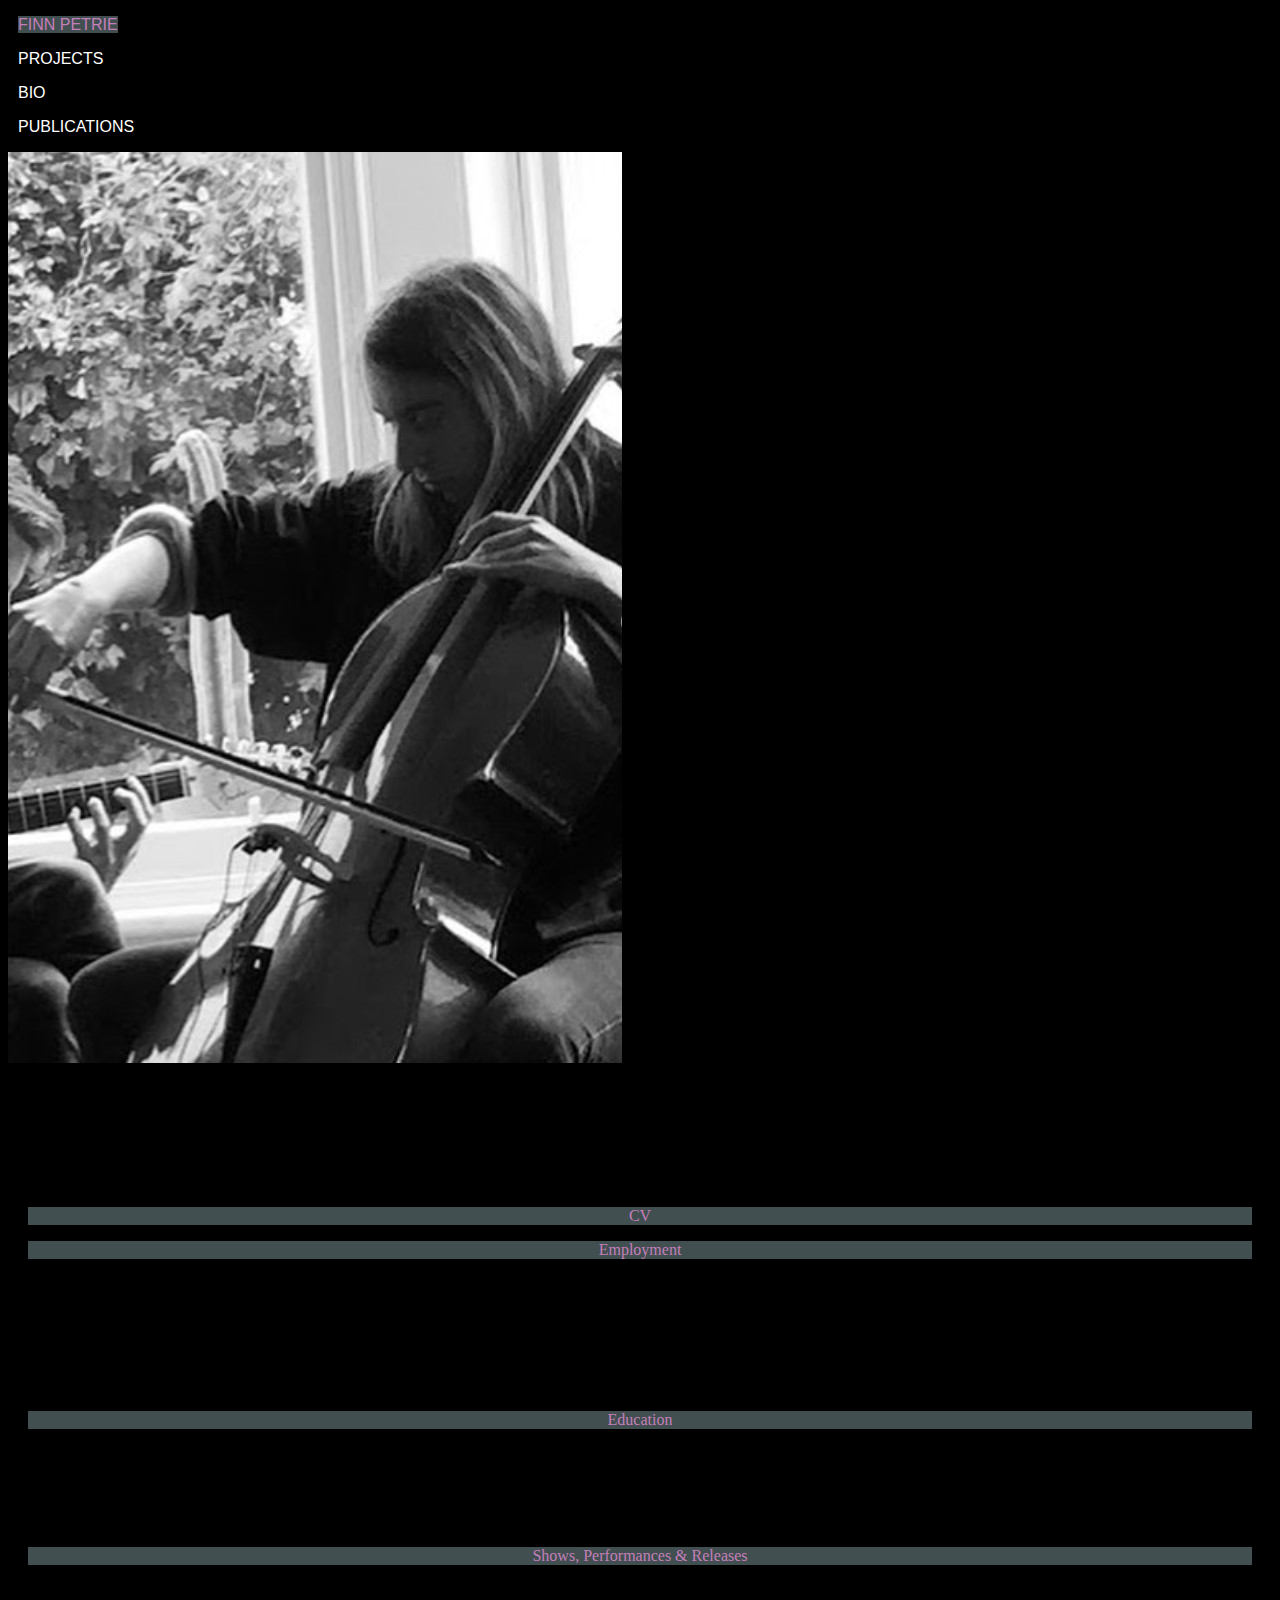
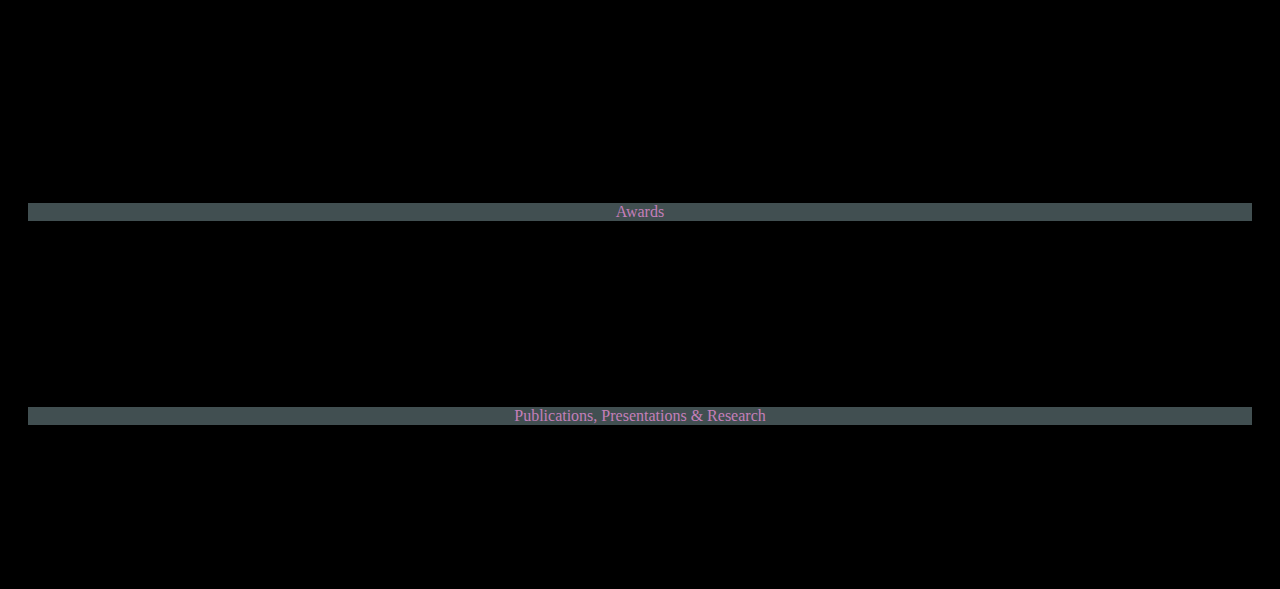
<file: bio.html>
<!DOCTYPE html>
<html lang="en">
<head>
    <meta charset="UTF-8">
    <meta http-equiv="X-UA-Compatible" content="IE=edge">
    <meta name="viewport" content="width=device-width, initial-scale=1.0">
    <link href="https://cdn.jsdelivr.net/npm/bootstrap@5.0.0-beta3/dist/css/bootstrap.min.css" rel="stylesheet" integrity="sha384-eOJMYsd53ii+scO/bJGFsiCZc+5NDVN2yr8+0RDqr0Ql0h+rP48ckxlpbzKgwra6" crossorigin="anonymous">
  <link rel="stylesheet" href="Style/Links.css">
  <link rel="stylesheet" href="Style/Bio.css">
    <title>Biography</title>
</head>
<body style= " background-color: black;">
    
  <body style= "background-color: black;">
    <div class ="links-container" style="z-index: 2; position: relative;">
      <a href = "index.html" style="color:rgb(196, 127, 186);"><p><span style= "background-color:rgba(194, 234, 241, 0.336);">FINN PETRIE</span></p></a>
      <a href = "projects.html"><p> <span class="span-link">PROJECTS</span></p></a>
      <a href = "bio.html"><p><span class = "span-link">BIO</span></p></a>
      <a href = "publications.html"><p><span class = "span-link">PUBLICATIONS</span></p></a>
  
    </div>
        
      <div class="container text-wrap" >
        <div class="row row-cols-2">
          <div class="col">
            <img src="/Images/cello_son.jpg" class="img-thumbnail" style = "background: black; border: none;"alt = "">

          </div>
          <div class="col">
            <p class = "text-light">Finn Petrie is an interdisciplinary artist and game developer based in Ōtepoti/Dunedin. He holds a B.Sc (Hons) First Class in Computer Science and Mathematics from the University of Otago, and a Masters of Visual Arts from the Dunedin School of Art. His practice 
              and technological works draw from research into post-human theory, computer science, biology, and mathematics, as well as the surrounding social relations of these fields. In this way he is concerned with ways of making with the more-than-human world, bringing closer those who are ontologically distant through the use of modern and emerging technologies. This is all in speculation of what a responsible use of technlogy might be while searching for new ways of worlding.
            </p>
          </div>
        </div>

        <div class = "CV">
        <p class = "fs-1 text title">CV</p>
         <p class = "fs-4 text title"> Employment </p>
<p class = "text-light">Game Developer, 2021 - Current, Retipora Studios.</p>
<p class = "text-light">Software Engineer, 2021 - Current, Animation Research
Ltd.</p>
<p class = "text-light">Research Fellow, 2021, University of Otago, Music
Department.</p>
<p class = "text-light">Research Assistant, 2019-2020, University of Otago,
Computer Science and Information Science Departments.</p>
<p class ="fs-4 text title">Education</p>
<p class = "text-light">Master of Visual Arts, Dunedin School of Art, 2021.</p>
<p class = "text-light">B.Sc Honours (First Class), Computer Science &
Mathematics, University of Otago, 2020. </p>
<p class = "text-light">B.A, Music & English, University of Otago, 2016</p>
<p class = 'fs-4 text title'>Shows, Performances & Releases</p>
<p class="text-break text-light">Retipora (A Network of Pores), Ada Symposium, 2021-
https://adanetnznew.gatsbyjs.io/events/symposia/retipora-a-network-of-pores/</p>
<p class = "text-light">Houses for Plants by Plants, Ōtepoti, 2021 - Ongoing.</p>
<p class = "text-light">Live Perfomance - Sine Rave, Dunedin Fringe Festival, 2021.</p>
<p class="text-break text-light">Album - Maryland, ‘Other Rooms’, 2019.
- https://marylandsketches.bandcamp.com/album/other-rooms-2 </p>
<p class = "text-light">Music - ‘1954’, David Green’s Exhibition, Dunedin Dream Brokerage, 2017.
- https://vimeo.com/263103458</p>

<p class="text-break text-light">Music - ID Fashion Week Railroad Show, Otago Polytechnic Honours Grad, 2017.
- https://www.facebook.com/403114916490315/videos/939399009528567
- https://www.facebook.com/403114916490315/videos/939401599528308</p>
<p class ="fs-4 text title">Awards</p>
<p class = "text-light">$33,000 Kickstart Grant (toward making a video game), CODE (Centre of Digital Excellence), 2021. </p>
<p class = "text-light">Highly Commended Paper, Australasian Association of Digital Humanities, 2021. </p>
<p class = "text-light">Ph.D Scholarship, University of Otago, 2021.</p>
<p class = "text-light">Council Commendation for Exceptional Performance, University of Otago, 2020. </p>
<p class = "text-light">Summer Research Scholarship(s) x3, University of Otago, 2018-2020.</p>
<p class ="fs-4 text title">Publications, Presentations & Research</p>
<p class = "text-light">
  Technology, Art, and Science at Play in the Neganthropocene - Panel Discussion. (In order of Presentations) Lonie, B., Green, D., Petrie, F., 2021, Australasian Association of Digital Humanities Conference. https://www.youtube.com/watch?v=39sA3mbv0c4</p>
<p class = "text-light">Real Time Ray-Tracing of Analytic and Implicit Surfaces, Petrie, F., Mills, S., 2020
https://ieeexplore.ieee.org/document/9290653 </p>
<p class = "text-light">Stitching Partial 3D Models With an Application to Modeling Stone Flakes, Petrie,
F., Mills, S., Bennani, H., Walter, R., & Greig, K., 2019
https://ieeexplore.ieee.org/document/8961032
        </p>
      </div>
    </div>

      <script src="https://cdn.jsdelivr.net/npm/bootstrap@5.0.2/dist/js/bootstrap.bundle.min.js" integrity="sha384-MrcW6ZMFYlzcLA8Nl+NtUVF0sA7MsXsP1UyJoMp4YLEuNSfAP+JcXn/tWtIaxVXM" crossorigin="anonymous"></script>

</body>
</html>
</file>
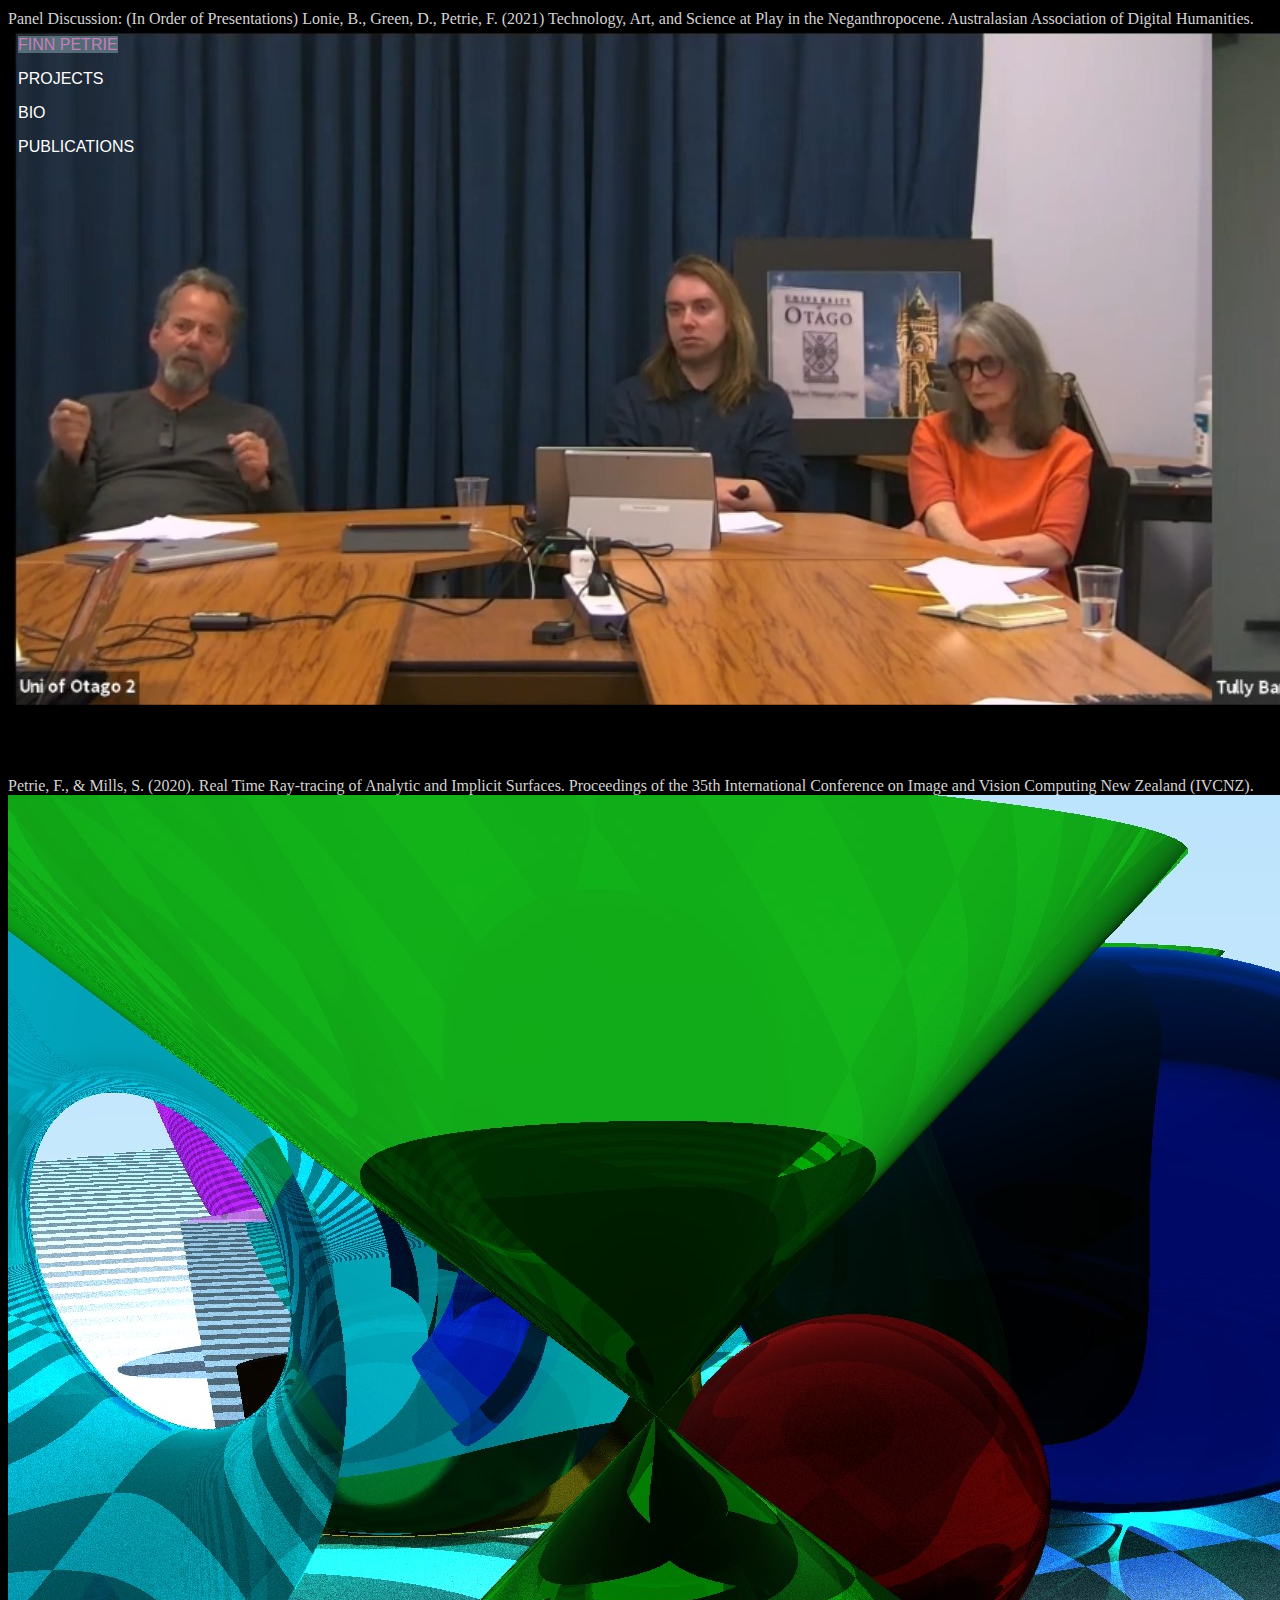
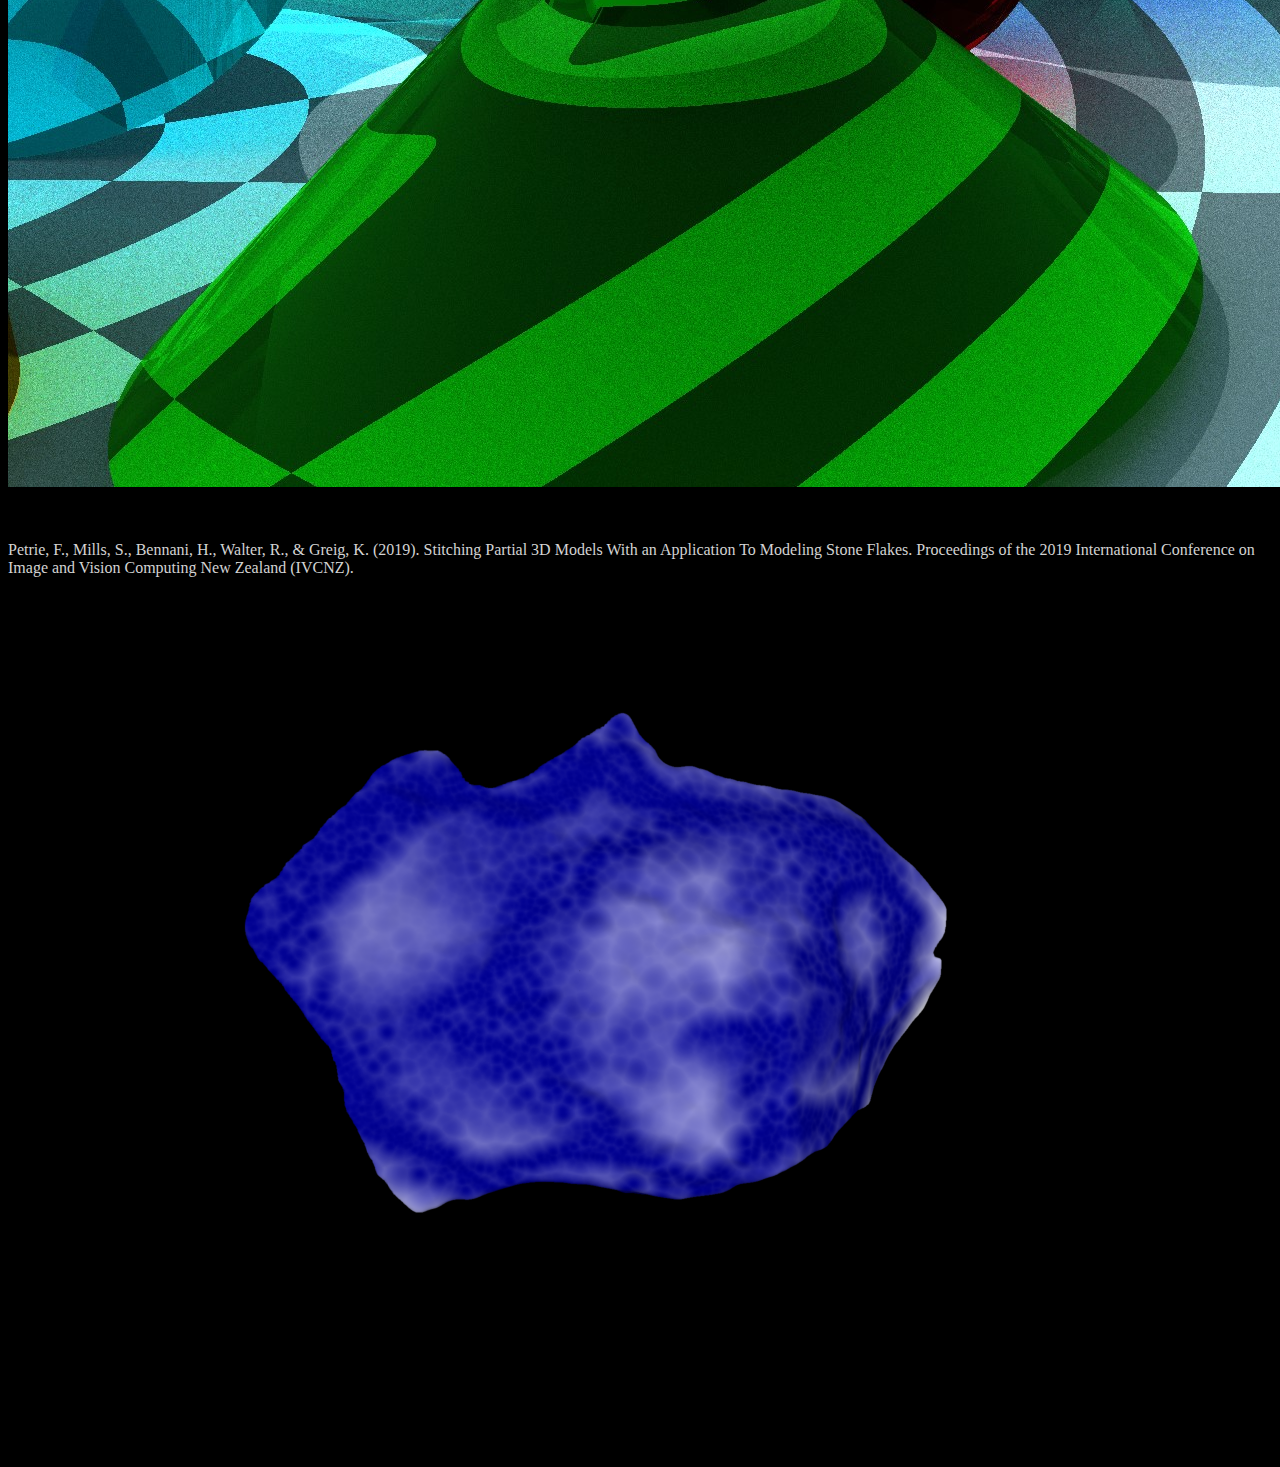
<file: publications.html>
<!DOCTYPE html>
<html lang="en">
<head>
    <meta charset="UTF-8">
    <meta http-equiv="X-UA-Compatible" content="IE=edge">
    <meta name="viewport" content="width=device-width, initial-scale=1.0">
    <link href="https://cdn.jsdelivr.net/npm/bootstrap@5.0.0-beta3/dist/css/bootstrap.min.css" rel="stylesheet" integrity="sha384-eOJMYsd53ii+scO/bJGFsiCZc+5NDVN2yr8+0RDqr0Ql0h+rP48ckxlpbzKgwra6" crossorigin="anonymous">
    <link rel="stylesheet" href="Style/Links.css">
    <title>Publications</title>
</head>
<body style = "background-color: black;">

    <div class ="links-container" style="z-index: 2; position: absolute;">
      <a href = "index.html" style="color:rgb(196, 127, 186);"><p><span style= "background-color:rgba(194, 234, 241, 0.336);">FINN PETRIE</span></p></a>
      <a href = "projects.html"><p> <span class="span-link">PROJECTS</span></p></a>
      <a href = "bio.html"><p><span class = "span-link">BIO</span></p></a>
      <a href = "publications.html"><p><span class = "span-link">PUBLICATIONS</span></p></a>
  
    </div>

      <div class="container" style="margin-top: 10px;">
        <div class="row row-cols-2">
          <div class="col">
            <a href="https://www.youtube.com/watch?v=39sA3mbv0c4"  style="color: lightgray">Panel Discussion: (In Order of Presentations) Lonie, B., Green, D., Petrie, F. (2021) Technology, Art, and Science at Play in the Neganthropocene. Australasian Association of Digital Humanities.</a>
 
            <img src="/Images/panel.jpg" class="img-thumbnail" style= "border: none; background: black;" alt="...">
            <p class = "panel__descript text-light">Here I discuss my project Phytomemory (at the time called 'Houses for Plants by Plants') at the Australasian Association of Digital Humanities' Conference, 2021. This was in the context of a panel on art, and technology, with art-historian Bridie Lonie, and artist David Green.</p>

          </div>
          <div class="col">
            <a href = "https://ieeexplore.ieee.org/document/9290653"  style="color: lightgray">Petrie, F., & Mills, S. (2020). Real Time Ray-tracing of Analytic and Implicit Surfaces. Proceedings of the 35th International Conference on Image and Vision Computing New Zealand (IVCNZ).</a>

            <img src="/Images/render_sample.jpg" class="img-thumbnail" style="border: none; background: black;" alt = "">
            <p class = "ray__descript text-light">Results and analysis of implementing monte-carlo light-transport methods (bi-directional path-tracing, image-space photon-mapping) in the real-time  setting (DX12/DXR) on procedural surfaces.</p>

          </div>
          <div class="col">
            <a href="https://ieeexplore.ieee.org/document/8961032"  style="color: lightgray">Petrie, F., Mills, S., Bennani, H., Walter, R., & Greig, K. (2019). Stitching Partial 3D Models With an Application To Modeling Stone Flakes. Proceedings of the 2019 International Conference on Image and Vision Computing New Zealand (IVCNZ).</a>

            <img src="/Images/sideB03.png" class="img-thumbnail" style= "border: none; background: black;" alt="...">
            <p class = "stitch__descript text-light">Outlines a method to reconstruct objects that are traditionally hard to image using structure from motion. The above image illustrates the observed error - where blue is closer to the ground-truth. The aim is to make sure metric information is maintained when a real object is reconstructed, allowing for precise and relevant measurements. In general this research intends to allow archeologists a ‘non-invasive’ means to study archeological sites, where they no longer need to appropriate artifacts from a site, but instead can image them with a camera and perform analysis off-site. </p>

          </div>

        
        </div>
      </div>

     
      <script src="https://cdn.jsdelivr.net/npm/bootstrap@5.0.2/dist/js/bootstrap.bundle.min.js" integrity="sha384-MrcW6ZMFYlzcLA8Nl+NtUVF0sA7MsXsP1UyJoMp4YLEuNSfAP+JcXn/tWtIaxVXM" crossorigin="anonymous"></script>

   
      
</body>
</html>
</file>
<file: Style/Links.css>
.links-container{
    margin-top: 10px;
    margin-left: 10px;
    color: white;
    font-family: Arial, Helvetica, sans-serif;
    font: 100;

}

a:link{
    color:white;
    text-decoration: none;
}

.span-link:hover{
    background-color:lavender ;

}
a:visited{
    color:white;
}

a:hover{
    color: grey;
}
</file>
<file: Style/Bio.css>
.text-light{
    text-align: center;
}

.title{
 background-color:rgba(194, 234, 241, 0.336);
 text-align: center;
 color:rgb(196, 127, 186);

}

.CV{
    padding: 20px;
}
</file>
